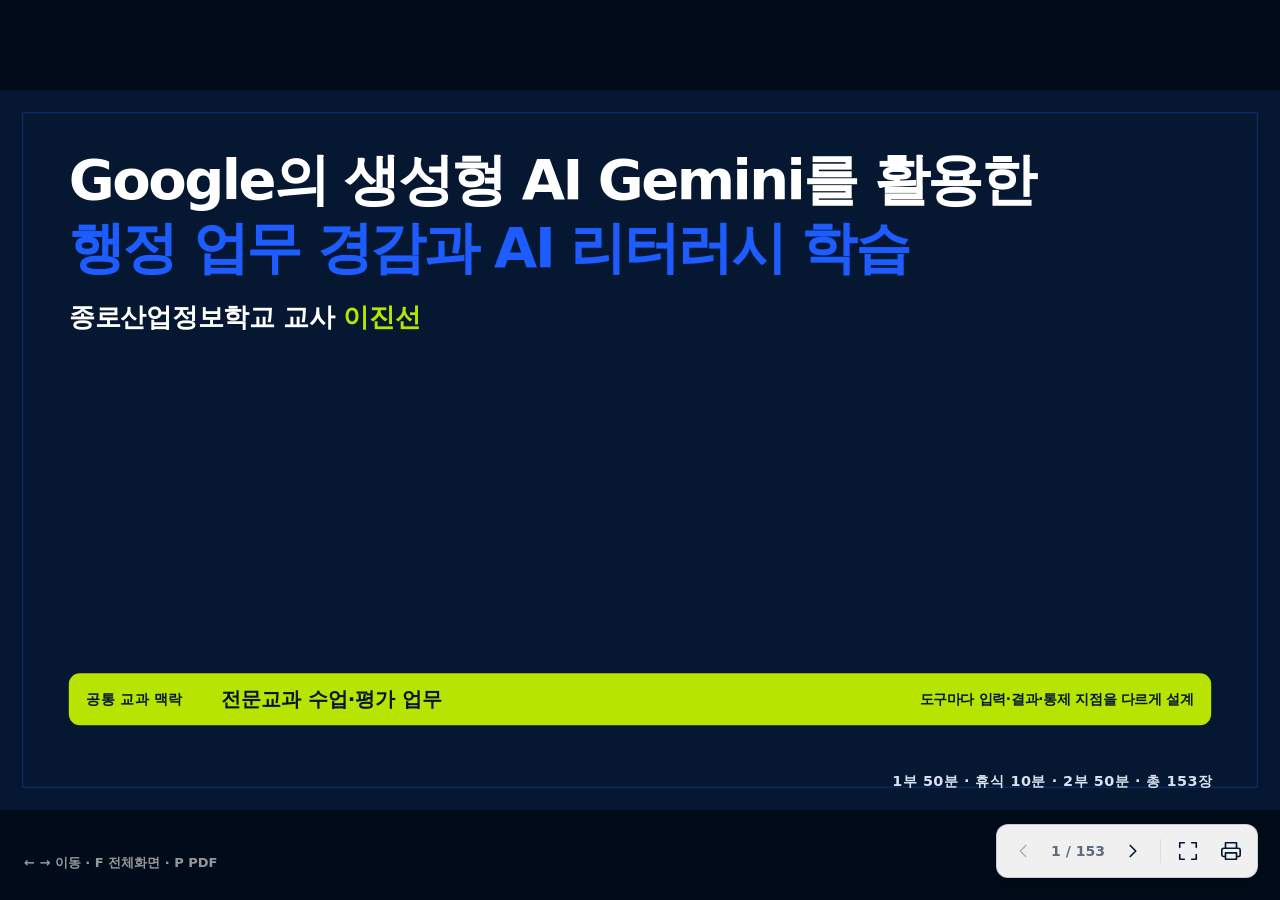
<file: index.html>
<!doctype html>
<html lang="ko">
  <head>
    <meta charset="utf-8" />
    <meta name="viewport" content="width=device-width, initial-scale=1" />
    <link rel="icon" href="data:," />
    <title>Google의 생성형 AI Gemini를 활용한 행정 업무 경감과 AI 리터러시 학습</title>
    <meta
      name="description"
      content="Google의 생성형 AI Gemini를 활용한 행정 업무 경감과 AI 리터러시 학습 연수 자료"
    />
    <meta http-equiv="refresh" content="0; url=./web-slides/index.html#/slide/1" />
    <script>
      window.location.replace('./web-slides/index.html#/slide/1');
    </script>
  </head>
  <body>
    <p>
      <a href="./web-slides/index.html#/slide/1">연수 자료 열기</a>
    </p>
  </body>
</html>
</file>
<file: web-slides/styles.css>
:root {
  --ink: #061831;
  --ink-soft: #12345f;
  --blue: #1d5cff;
  --lime: #b7e400;
  --coral: #ff675d;
  --paper: #ffffff;
  --surface: #f4f7fb;
  --line: #d8dee8;
  --muted: #5d6b7e;
  --deck-scale: 1;
  color-scheme: light;
  font-family: "Pretendard Variable", Pretendard, SUIT, "Noto Sans KR", Inter, system-ui, sans-serif;
}

* {
  box-sizing: border-box;
}

.slide code {
  font-family: inherit;
}

html,
body {
  width: 100%;
  height: 100%;
  margin: 0;
  overflow: hidden;
  background: #020b19;
}

button,
output {
  font: inherit;
}

.app {
  position: relative;
  width: 100vw;
  height: 100vh;
  overflow: hidden;
  background: #020b19;
}

.deck {
  position: absolute;
  inset: 0;
}

.slide-sheet {
  position: absolute;
  top: 50%;
  left: 50%;
  display: none;
  width: 1600px;
  height: 900px;
  transform: translate(-50%, -50%) scale(var(--deck-scale));
  transform-origin: center;
}

.slide-sheet.is-active {
  display: block;
}

.slide {
  position: relative;
  width: 1600px;
  height: 900px;
  overflow: hidden;
  color: var(--ink);
  background: var(--paper);
}

.slide-body {
  position: absolute;
  inset: 0;
}

.section-rail {
  position: absolute;
  z-index: 10;
  inset: 0 auto 0 0;
  width: 78px;
  color: #fff;
  background: var(--ink);
}

.section-rail strong {
  position: absolute;
  top: 46px;
  left: 0;
  width: 100%;
  font-size: 36px;
  font-weight: 850;
  line-height: 1;
  text-align: center;
  letter-spacing: -0.04em;
}

.section-rail span {
  position: absolute;
  top: 116px;
  left: 28px;
  width: auto;
  font-size: 17px;
  font-weight: 720;
  line-height: 1.15;
  text-align: center;
  white-space: nowrap;
  writing-mode: vertical-rl;
  transform: rotate(180deg);
}

.section-rail i {
  position: absolute;
  bottom: 42px;
  left: 27px;
  width: 24px;
  height: 24px;
  background:
    linear-gradient(#fff 0 0) 0 0 / 9px 9px,
    linear-gradient(#fff 0 0) 15px 0 / 9px 9px,
    linear-gradient(#fff 0 0) 0 15px / 9px 9px,
    linear-gradient(#fff 0 0) 15px 15px / 9px 9px;
  background-repeat: no-repeat;
}

.slide-heading {
  position: absolute;
  z-index: 8;
  top: 44px;
  left: 124px;
  right: 72px;
  padding-bottom: 20px;
  border-bottom: 1px solid var(--line);
}

.slide-heading h1 {
  margin: 0;
  font-size: 58px;
  font-weight: 880;
  line-height: 1.08;
  letter-spacing: -0.045em;
}

.slide-heading p {
  margin: 10px 0 0;
  max-width: 1150px;
  color: #2c3746;
  font-size: 25px;
  font-weight: 540;
  line-height: 1.4;
  letter-spacing: -0.018em;
}

.slide--content .slide-body {
  top: 190px;
  right: 72px;
  bottom: 68px;
  left: 124px;
}

.slide-footer {
  position: absolute;
  z-index: 8;
  right: 72px;
  bottom: 20px;
  left: 124px;
  display: flex;
  align-items: center;
  justify-content: space-between;
  padding-top: 12px;
  color: var(--muted);
  border-top: 1px solid var(--line);
  font-size: 17px;
  font-weight: 650;
}

.slide-footer span {
  display: inline-flex;
  gap: 10px;
  align-items: center;
}

.inline-icon {
  width: 22px;
  height: 22px;
  fill: none;
  stroke: currentColor;
  stroke-width: 1.8;
  stroke-linecap: round;
  stroke-linejoin: round;
}

.deck-controls {
  position: fixed;
  z-index: 100;
  right: 22px;
  bottom: 22px;
  display: flex;
  gap: 5px;
  align-items: center;
  padding: 7px;
  color: var(--ink);
  background: rgb(255 255 255 / 94%);
  border: 1px solid rgb(6 24 49 / 16%);
  border-radius: 12px;
  box-shadow: 0 10px 28px rgb(0 0 0 / 18%);
  backdrop-filter: blur(8px);
}

.control-button {
  display: grid;
  width: 38px;
  height: 38px;
  padding: 8px;
  color: inherit;
  cursor: pointer;
  background: transparent;
  border: 0;
  border-radius: 8px;
}

.control-button:hover,
.control-button:focus-visible {
  color: #fff;
  outline: 0;
  background: var(--blue);
}

.control-button:disabled {
  cursor: default;
  opacity: 0.28;
  background: transparent;
}

.control-button svg {
  width: 100%;
  height: 100%;
  fill: none;
  stroke: currentColor;
  stroke-width: 1.8;
  stroke-linecap: round;
  stroke-linejoin: round;
}

.control-divider {
  width: 1px;
  height: 24px;
  margin: 0 3px;
  background: var(--line);
}

.slide-counter {
  min-width: 62px;
  color: var(--muted);
  font-size: 14px;
  font-weight: 760;
  text-align: center;
}

.shortcut-hint {
  position: fixed;
  z-index: 90;
  bottom: 28px;
  left: 24px;
  color: rgb(255 255 255 / 58%);
  font-size: 13px;
  font-weight: 650;
}

/* Cover */

.slide--cover,
.slide--section,
.slide--break,
.slide--closing {
  color: #fff;
  background: var(--ink);
}

.cover-grid {
  position: absolute;
  inset: 0;
  padding: 76px 86px 54px;
}

.cover-grid::before,
.section-hero::before,
.closing-grid::before {
  position: absolute;
  inset: 28px;
  pointer-events: none;
  content: '';
  border: 1px solid rgb(29 92 255 / 45%);
}

.cover-title {
  width: 990px;
  margin: 0;
  font-size: 104px;
  font-weight: 900;
  line-height: 0.94;
  letter-spacing: -0.06em;
}

.cover-title em {
  display: block;
  margin-top: 20px;
  color: var(--blue);
  font-style: normal;
}

.cover-subtitle {
  margin: 28px 0 0;
  font-size: 33px;
  font-weight: 720;
  letter-spacing: -0.025em;
}

.cover-subtitle strong {
  color: var(--lime);
}

.cover-principles {
  position: absolute;
  top: 78px;
  right: 84px;
  width: 360px;
  padding: 30px;
  border: 1px solid var(--blue);
}

.cover-principles h2 {
  margin: 0 0 22px;
  color: #80a5ff;
  font-size: 19px;
}

.cover-principles ol {
  display: grid;
  gap: 16px;
  padding: 0;
  margin: 0;
  list-style: none;
}

.cover-principles li {
  display: grid;
  grid-template-columns: 34px 1fr;
  gap: 10px;
  font-size: 20px;
  font-weight: 700;
}

.cover-principles b {
  color: var(--lime);
}

.route-strip {
  position: absolute;
  right: 84px;
  bottom: 76px;
  left: 84px;
  display: grid;
  grid-template-columns: repeat(9, 1fr);
  align-items: start;
}

.route-strip::before {
  position: absolute;
  top: 17px;
  right: 0;
  left: 0;
  height: 2px;
  content: '';
  background: var(--blue);
}

.route-node {
  position: relative;
  display: grid;
  justify-items: center;
  gap: 12px;
  color: #d5deef;
  font-size: 14px;
  font-weight: 700;
  text-align: center;
}

.route-node i {
  z-index: 1;
  display: grid;
  width: 36px;
  height: 36px;
  color: var(--ink);
  background: #fff;
  border: 5px solid var(--ink);
  outline: 2px solid var(--blue);
  border-radius: 50%;
  place-items: center;
  font-style: normal;
  font-size: 12px;
  font-weight: 900;
}

.route-node.is-control i {
  color: var(--ink);
  background: var(--lime);
  outline-color: var(--lime);
}

.cover-timing {
  position: absolute;
  right: 84px;
  bottom: 24px;
  color: #d8e1f0;
  font-size: 18px;
  font-weight: 700;
  letter-spacing: 0.03em;
}

/* Reusable content layouts */

.goal-grid {
  display: grid;
  height: 100%;
  grid-template-columns: 0.82fr 1.18fr;
  gap: 56px;
}

.big-statement {
  display: flex;
  flex-direction: column;
  justify-content: center;
}

.big-statement strong {
  display: block;
  max-width: 520px;
  font-size: 66px;
  font-weight: 880;
  line-height: 1.08;
  letter-spacing: -0.05em;
}

.big-statement strong em {
  color: var(--blue);
  font-style: normal;
}

.big-statement p {
  max-width: 510px;
  margin: 26px 0 0;
  color: var(--muted);
  font-size: 25px;
  font-weight: 560;
  line-height: 1.55;
}

.goal-list,
.step-list,
.control-list {
  display: grid;
  align-content: center;
  gap: 12px;
  padding: 0;
  margin: 0;
  list-style: none;
}

.goal-list li,
.step-list li {
  display: grid;
  grid-template-columns: 58px 1fr auto;
  gap: 18px;
  align-items: center;
  min-height: 96px;
  padding: 14px 0;
  border-bottom: 1px solid var(--line);
}

.goal-list b,
.step-list b {
  display: grid;
  width: 52px;
  height: 52px;
  color: var(--blue);
  border: 2px solid var(--blue);
  border-radius: 50%;
  place-items: center;
  font-size: 20px;
}

.goal-list h3,
.step-list h3 {
  margin: 0 0 5px;
  color: var(--ink);
  font-size: 27px;
  font-weight: 820;
  letter-spacing: -0.025em;
}

.goal-list p,
.step-list p {
  margin: 0;
  color: var(--muted);
  font-size: 20px;
  font-weight: 540;
  line-height: 1.42;
}

.status-mark {
  display: inline-flex;
  align-items: center;
  min-height: 34px;
  padding: 5px 10px;
  color: var(--ink);
  border-left: 5px solid var(--lime);
  font-size: 17px;
  font-weight: 760;
}

.status-mark.is-warning {
  border-color: var(--coral);
}

.route-overview {
  display: grid;
  height: 100%;
  grid-template-columns: repeat(3, 1fr);
  gap: 16px 34px;
  align-content: center;
}

.route-overview article {
  position: relative;
  min-height: 132px;
  padding: 20px 18px 20px 76px;
  border-bottom: 1px solid var(--line);
}

.route-overview article::before {
  position: absolute;
  top: 20px;
  left: 0;
  display: grid;
  width: 54px;
  height: 54px;
  content: attr(data-step);
  color: #fff;
  background: var(--blue);
  border-radius: 50%;
  place-items: center;
  font-size: 17px;
  font-weight: 900;
}

.route-overview article.is-framework::before {
  color: var(--ink);
  background: var(--lime);
}

.route-overview h3 {
  margin: 0 0 8px;
  font-size: 26px;
  font-weight: 850;
  letter-spacing: -0.03em;
}

.route-overview p {
  margin: 0;
  color: var(--muted);
  font-size: 18px;
  font-weight: 560;
  line-height: 1.4;
}

.evidence-layout {
  display: grid;
  height: 100%;
  grid-template-columns: minmax(330px, 0.72fr) minmax(0, 1.55fr);
  gap: 38px;
}

.evidence-layout.is-reversed {
  grid-template-columns: minmax(0, 1.55fr) minmax(330px, 0.72fr);
}

.focus-layout {
  display: grid;
  height: 100%;
  grid-template-columns: 420px minmax(0, 1fr);
  gap: 38px;
}

.process-panel {
  display: flex;
  min-width: 0;
  flex-direction: column;
  justify-content: center;
}

.process-kicker {
  display: inline-flex;
  width: fit-content;
  margin-bottom: 18px;
  padding: 8px 12px;
  color: var(--ink);
  background: var(--lime);
  font-size: 18px;
  font-weight: 850;
  letter-spacing: 0.02em;
}

.process-panel h2 {
  margin: 0;
  font-size: 40px;
  font-weight: 880;
  line-height: 1.12;
  letter-spacing: -0.04em;
}

.process-panel > p {
  margin: 18px 0 22px;
  color: var(--muted);
  font-size: 23px;
  font-weight: 570;
  line-height: 1.48;
  letter-spacing: -0.015em;
}

.process-panel.has-prompt > p {
  margin-bottom: 14px;
}

.prompt-preview {
  padding: 13px 15px;
  margin: 0 0 12px;
  color: #14233a;
  background: #eef3ff;
  border-left: 5px solid var(--blue);
}

.prompt-preview strong {
  display: block;
  margin-bottom: 5px;
  color: var(--blue);
  font-size: 15px;
  font-weight: 850;
  letter-spacing: 0.03em;
}

.prompt-preview p {
  display: -webkit-box;
  margin: 0;
  overflow: hidden;
  font-size: 18px;
  font-weight: 690;
  line-height: 1.4;
  -webkit-box-orient: vertical;
  -webkit-line-clamp: 4;
}

.process-panel.has-prompt .process-facts div {
  padding: 10px 0;
}

.process-panel.has-prompt .process-facts dd {
  font-size: 19px;
}

.process-facts {
  display: grid;
  gap: 0;
  margin: 0;
}

.process-facts div {
  display: grid;
  grid-template-columns: 62px 1fr;
  gap: 14px;
  padding: 14px 0;
  border-top: 1px solid var(--line);
}

.process-facts dt {
  color: var(--blue);
  font-size: 18px;
  font-weight: 850;
}

.process-facts dd {
  margin: 0;
  color: #253143;
  font-size: 21px;
  font-weight: 690;
  line-height: 1.38;
}

.process-facts .is-warning dt,
.process-facts .is-warning dd {
  color: #a33a32;
}

.instruction-map {
  display: grid;
  height: 100%;
  grid-template-columns: minmax(0, 1.05fr) minmax(0, 1fr);
  gap: 42px;
  align-items: center;
}

.instruction-primary {
  padding: 42px;
  color: #fff;
  background: var(--ink);
  border-top: 8px solid var(--lime);
}

.instruction-primary > span {
  color: var(--lime);
  font-size: 18px;
  font-weight: 850;
}

.instruction-primary h2 {
  margin: 14px 0 20px;
  font-size: 54px;
  line-height: 1;
  letter-spacing: -0.045em;
}

.instruction-primary p {
  margin: 0;
  color: #eef3ff;
  font-size: 26px;
  font-weight: 670;
  line-height: 1.5;
}

.instruction-primary ul {
  display: grid;
  gap: 8px;
  padding: 20px 0 0 22px;
  margin: 22px 0 0;
  border-top: 1px solid rgb(255 255 255 / 22%);
  color: #cbd7ea;
  font-size: 19px;
  font-weight: 650;
  line-height: 1.45;
}

.instruction-choices {
  display: grid;
  gap: 14px;
}

.instruction-choices article {
  display: grid;
  grid-template-columns: 112px 1fr;
  gap: 3px 18px;
  align-items: start;
  padding: 22px 0;
  border-bottom: 1px solid var(--line);
}

.instruction-choices b {
  grid-row: 1 / 3;
  color: var(--blue);
  font-size: 22px;
  font-weight: 900;
}

.instruction-choices strong {
  font-size: 25px;
  font-weight: 850;
}

.instruction-choices p {
  margin: 5px 0 0;
  color: var(--muted);
  font-size: 19px;
  font-weight: 590;
  line-height: 1.42;
}

.explain-panel {
  display: flex;
  flex-direction: column;
  justify-content: center;
  min-width: 0;
}

.explain-panel h2 {
  margin: 0 0 22px;
  font-size: 38px;
  font-weight: 860;
  line-height: 1.15;
  letter-spacing: -0.035em;
}

.explain-panel > p {
  margin: 0 0 22px;
  color: var(--muted);
  font-size: 22px;
  font-weight: 550;
  line-height: 1.55;
}

.point-list {
  display: grid;
  gap: 12px;
  padding: 0;
  margin: 0;
  list-style: none;
}

.point-list li {
  position: relative;
  padding: 0 0 0 28px;
  color: #253143;
  font-size: 21px;
  font-weight: 650;
  line-height: 1.45;
}

.point-list li::before {
  position: absolute;
  top: 0.62em;
  left: 0;
  width: 10px;
  height: 10px;
  content: '';
  background: var(--lime);
  border-radius: 50%;
}

.point-list li.is-warning::before {
  background: var(--coral);
}

.source-link {
  display: inline-flex;
  width: fit-content;
  margin-top: 22px;
  color: var(--blue);
  border-bottom: 1px solid currentColor;
  font-size: 17px;
  font-weight: 760;
  text-decoration: none;
}

.evidence-frame {
  position: relative;
  min-width: 0;
  height: 100%;
  overflow: hidden;
  background: var(--surface);
  border: 1px solid var(--ink-soft);
  border-radius: 8px;
}

.evidence-frame img {
  width: 100%;
  height: 100%;
  object-fit: contain;
  object-position: center;
  background: #fff;
}

.focus-frame.is-focused img {
  transform: scale(var(--zoom, 1));
  transform-origin: var(--focus-x, 58%) var(--focus-y, 52%);
}

.evidence-frame.is-cover img {
  object-fit: cover;
}

.evidence-frame.is-top img {
  object-position: top center;
}

.evidence-frame.is-left img {
  object-position: left center;
}

.privacy-mask {
  position: absolute;
  z-index: 3;
  background: #fff;
  border: 1px solid var(--line);
}

.privacy-mask.top-right {
  top: 8px;
  right: 8px;
  width: 38px;
  height: 38px;
  border: 0;
  border-radius: 7px;
}

.privacy-mask.bottom-left {
  bottom: 8px;
  left: 8px;
  width: 38px;
  height: 38px;
  border: 0;
  border-radius: 7px;
}

.privacy-mask.center-name {
  top: 38%;
  left: 38%;
  width: 38%;
  height: 13%;
  background: var(--surface);
}

.privacy-mask.personal-list {
  top: 38%;
  right: 0;
  bottom: 0;
  left: 0;
  width: auto;
  height: auto;
  background: #fff;
  border: 0;
}

.callout {
  position: absolute;
  z-index: 4;
  display: grid;
  width: 42px;
  height: 42px;
  color: #fff;
  background: var(--blue);
  border: 5px solid #fff;
  border-radius: 50%;
  box-shadow: 0 0 0 2px var(--blue);
  place-items: center;
  font-size: 18px;
  font-weight: 900;
}

.callout::before {
  position: absolute;
  top: 50%;
  right: 34px;
  width: var(--line-length, 110px);
  height: 2px;
  content: '';
  background: var(--blue);
}

.callout.c1 {
  top: 22%;
  right: 18px;
}

.callout.c2 {
  top: 49%;
  right: 18px;
}

.callout.c3 {
  right: 18px;
  bottom: 16%;
}

.compare-grid,
.gallery-2,
.gallery-3 {
  display: grid;
  height: 100%;
  gap: 24px;
}

.compare-grid,
.gallery-2 {
  grid-template-columns: repeat(2, minmax(0, 1fr));
}

.gallery-3 {
  grid-template-columns: repeat(3, minmax(0, 1fr));
}

.compare-pane {
  position: relative;
  display: grid;
  min-width: 0;
  grid-template-rows: auto minmax(0, 1fr) auto;
  overflow: hidden;
  background: var(--surface);
  border-top: 5px solid var(--coral);
}

.compare-pane.is-after {
  border-color: var(--blue);
}

.compare-pane > header {
  display: flex;
  align-items: end;
  justify-content: space-between;
  padding: 18px 22px 12px;
}

.compare-pane h2 {
  margin: 0;
  font-size: 30px;
  font-weight: 860;
}

.compare-pane header span {
  color: var(--muted);
  font-size: 16px;
  font-weight: 700;
}

.compare-pane .evidence-frame {
  border: 0;
  border-radius: 0;
}

.compare-pane > p {
  min-height: 58px;
  padding: 12px 22px 16px;
  margin: 0;
  color: #253143;
  background: #fff;
  font-size: 18px;
  font-weight: 650;
  line-height: 1.42;
}

.framework-stack {
  display: grid;
  height: 100%;
  grid-template-columns: 0.82fr 1.18fr;
  gap: 50px;
}

.framework-steps {
  display: grid;
  align-content: center;
  gap: 0;
}

.framework-step {
  position: relative;
  display: grid;
  grid-template-columns: 72px 1fr;
  gap: 20px;
  min-height: 96px;
  padding: 18px 0;
  border-bottom: 1px solid var(--line);
}

.framework-step b {
  display: grid;
  width: 58px;
  height: 58px;
  color: var(--ink);
  background: var(--lime);
  place-items: center;
  font-size: 18px;
  font-weight: 900;
}

.framework-step h3 {
  margin: 0 0 5px;
  font-size: 28px;
  font-weight: 850;
}

.framework-step p {
  margin: 0;
  color: var(--muted);
  font-size: 20px;
  line-height: 1.42;
}

.prompt-sheet {
  align-self: center;
  padding: 30px 34px;
  background: var(--ink);
  color: #fff;
  border-left: 8px solid var(--blue);
}

.prompt-sheet h3 {
  margin: 0 0 18px;
  color: var(--lime);
  font-size: 22px;
  text-transform: uppercase;
  letter-spacing: 0.08em;
}

.prompt-sheet pre {
  overflow: hidden;
  margin: 0;
  white-space: pre-wrap;
  font-family: inherit;
  font-size: 21px;
  font-weight: 580;
  line-height: 1.52;
}

.truth-table {
  width: 100%;
  height: 100%;
  border-collapse: collapse;
  table-layout: fixed;
}

.truth-table th,
.truth-table td {
  padding: 16px 18px;
  text-align: left;
  vertical-align: middle;
  border-bottom: 1px solid var(--line);
}

.truth-table th {
  color: #fff;
  background: var(--ink);
  font-size: 19px;
}

.truth-table td {
  font-size: 20px;
  font-weight: 620;
  line-height: 1.4;
}

.truth-table td:first-child {
  width: 24%;
  color: var(--blue);
  font-weight: 850;
}

.truth-table .good {
  color: #416000;
  background: #f5fadf;
}

.truth-table .warn {
  color: #8a3029;
  background: #fff1ef;
}

.gallery-card {
  display: grid;
  min-width: 0;
  height: 100%;
  grid-template-rows: minmax(0, 1fr) auto;
  overflow: hidden;
  background: var(--surface);
  border-top: 4px solid var(--blue);
}

.gallery-card .evidence-frame {
  border: 0;
  border-radius: 0;
}

.gallery-card > div:last-child {
  min-height: 92px;
  padding: 16px 20px;
  background: #fff;
}

.gallery-card h3 {
  margin: 0 0 6px;
  font-size: 23px;
  font-weight: 850;
}

.gallery-card p {
  margin: 0;
  color: var(--muted);
  font-size: 17px;
  font-weight: 560;
  line-height: 1.4;
}

.loop-diagram {
  display: grid;
  height: 100%;
  grid-template-columns: repeat(4, 1fr);
  gap: 48px;
  align-items: center;
}

.loop-diagram article {
  position: relative;
  padding: 28px 22px;
  min-height: 240px;
  border-top: 6px solid var(--blue);
  background: var(--surface);
}

.loop-diagram article:not(:last-child)::after {
  position: absolute;
  top: 50%;
  right: -40px;
  width: 32px;
  height: 18px;
  content: '';
  background: linear-gradient(145deg, transparent 44%, var(--blue) 45% 55%, transparent 56%) right / 16px 18px no-repeat,
    linear-gradient(var(--blue) 0 0) left center / 24px 2px no-repeat;
}

.loop-diagram b {
  display: block;
  margin-bottom: 50px;
  color: var(--blue);
  font-size: 21px;
}

.loop-diagram h2 {
  margin: 0 0 12px;
  font-size: 33px;
  font-weight: 870;
}

.loop-diagram p {
  margin: 0;
  color: var(--muted);
  font-size: 19px;
  font-weight: 570;
  line-height: 1.45;
}

/* Section and break slides */

.section-hero,
.break-grid,
.closing-grid {
  position: absolute;
  inset: 0;
  padding: 74px 86px;
}

.section-index {
  color: var(--blue);
  font-size: 22px;
  font-weight: 860;
  letter-spacing: 0.16em;
}

.section-hero h1 {
  max-width: 1080px;
  margin: 110px 0 0;
  font-size: 104px;
  font-weight: 900;
  line-height: 1.08;
  letter-spacing: -0.06em;
}

.section-hero p {
  max-width: 780px;
  margin: 34px 0 0;
  color: #c9d6e8;
  font-size: 28px;
  font-weight: 560;
  line-height: 1.5;
}

.section-hero .section-proof {
  position: absolute;
  right: 86px;
  bottom: 78px;
  width: 380px;
  padding: 24px 0 0;
  border-top: 5px solid var(--lime);
  color: #fff;
  font-size: 23px;
  font-weight: 750;
  line-height: 1.45;
}

.section-hero .section-proof b {
  color: var(--lime);
}

.break-grid {
  display: grid;
  place-content: center;
  text-align: center;
}

.break-grid strong {
  color: var(--lime);
  font-size: 190px;
  font-weight: 900;
  line-height: 0.9;
}

.break-grid h1 {
  margin: 34px 0 12px;
  font-size: 58px;
  font-weight: 850;
}

.break-grid p {
  margin: 0;
  color: #c9d6e8;
  font-size: 24px;
}

.control-recipe {
  display: grid;
  height: 100%;
  grid-template-columns: 0.65fr 1.35fr;
  gap: 60px;
}

.recipe-number {
  display: grid;
  align-content: center;
}

.recipe-number strong {
  color: var(--blue);
  font-size: 220px;
  font-weight: 900;
  line-height: 0.8;
  letter-spacing: -0.08em;
}

.recipe-number span {
  margin-top: 28px;
  font-size: 34px;
  font-weight: 850;
}

.control-list {
  gap: 0;
}

.control-list li {
  display: grid;
  grid-template-columns: 48px 1fr;
  gap: 18px;
  align-items: center;
  min-height: 80px;
  border-bottom: 1px solid var(--line);
  font-size: 25px;
  font-weight: 700;
}

.control-list b {
  color: var(--blue);
  font-size: 20px;
}

.closing-grid {
  display: grid;
  align-content: center;
}

.closing-grid h1 {
  max-width: 1420px;
  margin: 0;
  font-size: 88px;
  font-weight: 900;
  line-height: 1.02;
  letter-spacing: -0.06em;
}

.closing-grid h1 em {
  color: var(--lime);
  font-style: normal;
}

.closing-grid p {
  max-width: 900px;
  margin: 34px 0 0;
  color: #c9d6e8;
  font-size: 29px;
  line-height: 1.5;
}

.closing-grid .final-route {
  position: absolute;
  right: 86px;
  bottom: 76px;
  left: 86px;
  height: 8px;
  background: linear-gradient(90deg, var(--blue) 0 72%, var(--lime) 72% 100%);
}

/* Course-aligned 172-slide edition */

.slide--content .slide-heading {
  top: 34px;
  padding-bottom: 16px;
}

.slide--content .slide-heading h1 {
  max-width: 1320px;
  font-size: clamp(42px, 3vw, 50px);
  line-height: 1.1;
}

.slide--content.slide--long-title .slide-heading h1 {
  font-size: 40px;
}

.slide--content.slide--very-long-title .slide-heading h1 {
  font-size: 35px;
}

.slide--content .slide-heading p {
  margin-top: 7px;
  font-size: 21px;
}

.slide--content .slide-body {
  top: 166px;
  bottom: 66px;
}

.course-layout {
  display: grid;
  width: 100%;
  height: 100%;
  min-width: 0;
  gap: 30px;
  grid-template-columns: minmax(0, 1fr);
}

.course-layout.has-evidence {
  grid-template-columns: minmax(330px, 0.72fr) minmax(0, 1.55fr);
}

.course-copy {
  display: flex;
  min-width: 0;
  flex-direction: column;
  justify-content: center;
}

.course-kicker {
  align-self: flex-start;
  padding: 8px 13px;
  color: var(--ink);
  background: var(--lime);
  border-radius: 999px;
  font-size: 17px;
  font-weight: 850;
  line-height: 1;
}

.course-lead {
  max-width: 1120px;
  margin: 17px 0 0;
  color: var(--ink);
  font-size: 30px;
  font-weight: 780;
  line-height: 1.35;
  letter-spacing: -0.025em;
}

.course-layout:not(.has-evidence) .course-copy {
  max-width: 1190px;
  margin: 0 auto;
}

.course-layout:not(.has-evidence) .course-lead {
  font-size: 36px;
}

.course-prompt {
  max-height: 245px;
  margin: 18px 0 0;
  padding: 15px 18px;
  overflow: auto;
  color: var(--ink);
  background: #eef3ff;
  border: 0;
  border-left: 7px solid var(--blue);
  border-radius: 0 12px 12px 0;
}

.course-prompt strong {
  display: block;
  margin-bottom: 7px;
  color: var(--blue);
  font-size: 17px;
  font-weight: 850;
}

.course-prompt p {
  margin: 0;
  font-size: 21px;
  font-weight: 620;
  line-height: 1.42;
  letter-spacing: -0.015em;
}

.course-input-context {
  margin-top: 15px;
  padding: 12px 15px;
  color: var(--ink);
  background: #f3f9d8;
  border-left: 7px solid var(--lime);
  border-radius: 0 10px 10px 0;
}

.course-input-context strong {
  display: block;
  margin-bottom: 5px;
  color: #355000;
  font-size: 17px;
  font-weight: 880;
}

.course-input-context p {
  margin: 0;
  font-size: 19px;
  font-weight: 650;
  line-height: 1.38;
}

.course-checks {
  display: grid;
  gap: 7px;
  margin: 18px 0 0;
}

.course-checks > div {
  display: grid;
  align-items: start;
  gap: 11px;
  grid-template-columns: 68px 1fr;
}

.course-checks dt,
.course-checks dd {
  margin: 0;
  font-size: 19px;
  line-height: 1.35;
}

.course-checks dt {
  color: var(--blue);
  font-weight: 850;
}

.course-checks dd {
  color: #34445a;
  font-weight: 580;
}

.course-evidence-grid {
  display: grid;
  width: 100%;
  height: 100%;
  min-width: 0;
  min-height: 0;
}

.course-evidence-grid.is-pair {
  gap: 12px;
  grid-template-rows: repeat(2, minmax(0, 1fr));
}

.course-evidence-grid.is-pair .course-evidence img {
  transform: translate(-50%, -50%) scale(calc(var(--zoom) * 1.5));
}

.course-evidence-grid.is-pair.is-columns {
  grid-template-rows: minmax(0, 1fr);
  grid-template-columns: repeat(2, minmax(0, 1fr));
}

.course-evidence-grid.is-pair.is-columns .course-evidence img {
  transform: translate(-50%, -50%) scale(var(--zoom));
}

.course-result-layout {
  display: grid;
  width: 100%;
  height: 100%;
  min-height: 0;
  gap: 13px;
  grid-template-rows: auto minmax(0, 1fr);
}

.course-result-meta {
  display: grid;
  gap: 12px;
  grid-template-columns: minmax(0, 0.92fr) minmax(0, 1.08fr);
}

.course-result-meta .course-input-context {
  min-height: 58px;
  margin: 0;
}

.course-result-meta .course-input-context strong {
  margin-bottom: 4px;
  font-size: 17px;
}

.course-result-meta .course-input-context p {
  font-size: 18px;
  line-height: 1.34;
}

.course-result-note {
  display: flex;
  gap: 16px;
  align-items: center;
  min-height: 48px;
  padding: 9px 16px;
  color: var(--ink);
  background: #eef3ff;
  border-left: 7px solid var(--blue);
  border-radius: 0 10px 10px 0;
  font-size: 21px;
  line-height: 1.35;
}

.course-result-note strong {
  flex: 0 0 auto;
  color: var(--blue);
}

.course-evidence {
  position: relative;
  min-width: 0;
  min-height: 0;
  margin: 0;
  overflow: hidden;
  background: #e8edf5;
  border: 1px solid #cbd5e3;
  border-radius: 16px;
  box-shadow: 0 12px 30px rgb(6 24 49 / 11%);
}

.course-evidence img {
  position: absolute;
  top: 50%;
  left: 50%;
  width: 100%;
  height: 100%;
  object-fit: cover;
  object-position: var(--x) var(--y);
  transform: translate(-50%, -50%) scale(var(--zoom));
  transform-origin: var(--x) var(--y);
}

.course-evidence.is-contain img {
  object-fit: contain;
}

.course-evidence-grid.is-pair .course-evidence.is-contain img {
  transform: translate(-50%, -50%) scale(var(--zoom));
}

.course-source-plan {
  grid-template-columns: minmax(420px, 0.9fr) minmax(0, 1.1fr) !important;
}

.course-prompt.is-harness {
  max-height: 350px;
}

.course-prompt.is-harness p {
  font-size: 19px;
  line-height: 1.34;
}

.rubric-input-layout {
  gap: 28px !important;
  grid-template-columns: minmax(520px, 0.94fr) minmax(0, 1.3fr) !important;
}

.rubric-input-layout .course-lead {
  margin-top: 13px;
  font-size: 30px;
  line-height: 1.3;
}

.rubric-input-meta {
  display: grid;
  margin-top: 14px;
  padding: 10px 14px;
  background: #f3f9d8;
  grid-template-columns: auto 1fr auto 1fr;
  gap: 10px;
  align-items: center;
  font-size: 17px;
}

.rubric-input-meta b {
  color: #355000;
}

.rubric-input-meta span {
  font-size: 20px;
  font-weight: 900;
}

.rubric-input-values {
  display: grid;
  min-height: 0;
  margin-top: 12px;
  gap: 11px;
}

.rubric-input-values article {
  padding: 13px 15px;
  background: #eef3ff;
  border-left: 6px solid var(--blue);
}

.rubric-input-values strong {
  display: block;
  margin-bottom: 6px;
  color: var(--blue);
  font-size: 17px;
  font-weight: 900;
}

.rubric-input-values p {
  margin: 0;
  color: var(--ink);
  font-size: 16.5px;
  font-weight: 600;
  line-height: 1.35;
  letter-spacing: -0.018em;
}

.sheet-download-layout {
  grid-template-columns: minmax(420px, 0.74fr) minmax(0, 1.55fr) !important;
}

.material-download-card,
.compare-source-card,
.structured-material-choice {
  margin-top: 18px;
  padding: 19px 21px;
  background: #eef3ff;
  border-left: 7px solid var(--blue);
}

.material-download-card > strong,
.compare-source-card > strong,
.structured-material-choice > strong {
  display: block;
  color: var(--blue);
  font-size: 20px;
  font-weight: 900;
}

.material-download-card p,
.compare-source-card p,
.structured-material-choice p {
  margin: 8px 0 0;
  color: #34445a;
  font-size: 18px;
  font-weight: 610;
  line-height: 1.38;
}

.material-download-card a,
.compare-source-card a,
.structured-material-choice a {
  display: inline-block;
  margin-top: 13px;
  padding: 11px 15px;
  color: #fff;
  background: var(--blue);
  border-radius: 8px;
  font-size: 18px;
  font-weight: 850;
  text-decoration: none;
}

.structured-run-layout {
  display: grid;
  width: 100%;
  height: 100%;
  min-height: 0;
  gap: 28px;
  grid-template-columns: minmax(590px, 0.98fr) minmax(0, 1.02fr);
}

.structured-run-copy,
.structured-run-proof {
  display: grid;
  min-width: 0;
  min-height: 0;
  gap: 14px;
}

.structured-run-copy {
  grid-template-rows: auto minmax(0, 1fr);
}

.structured-run-proof {
  grid-template-rows: minmax(0, 1fr) auto;
}

.structured-material-choice {
  margin: 0;
  padding: 14px 17px;
}

.structured-material-choice p {
  margin-top: 5px;
  font-size: 16.5px;
  line-height: 1.3;
}

.structured-material-choice a {
  margin-top: 9px;
  padding: 9px 13px;
  font-size: 16.5px;
}

.structured-prompt-card {
  min-height: 0;
  padding: 15px 17px;
  background: var(--surface);
  border-top: 7px solid var(--lime);
}

.structured-prompt-card > strong {
  color: var(--ink);
  font-size: 19px;
  font-weight: 900;
}

.structured-prompt-card ol {
  display: grid;
  padding: 0;
  margin: 10px 0 0;
  gap: 6px;
  list-style: none;
}

.structured-prompt-card li {
  display: grid;
  padding-top: 6px;
  border-top: 1px solid var(--line);
  grid-template-columns: 74px minmax(0, 1fr);
  gap: 8px;
  align-items: start;
}

.structured-prompt-card li b {
  color: var(--blue);
  font-size: 16.5px;
  font-weight: 900;
}

.structured-prompt-card li span {
  color: #34445a;
  font-size: 16px;
  font-weight: 600;
  line-height: 1.31;
}

.structured-run-proof .course-evidence-grid {
  min-height: 0;
}

.prompt-preflight-tip {
  margin: 0;
  padding: 14px 17px;
  color: var(--ink);
  background: #f3f9d8;
  border: 0;
  border-left: 7px solid var(--lime);
}

.prompt-preflight-tip strong {
  display: block;
  color: #355000;
  font-size: 18px;
  font-weight: 900;
}

.prompt-preflight-tip p {
  margin: 6px 0 0;
  font-size: 16.5px;
  font-weight: 650;
  line-height: 1.34;
}

.prompt-preflight-tip small {
  display: block;
  margin-top: 7px;
  color: #526177;
  font-size: 16px;
  font-weight: 650;
}

.structured-compare-layout {
  display: grid;
  width: 100%;
  height: 100%;
  min-height: 0;
  gap: 30px;
  grid-template-columns: minmax(430px, 0.72fr) minmax(0, 1.55fr);
}

.structured-compare-copy {
  display: flex;
  min-width: 0;
  min-height: 0;
  flex-direction: column;
  justify-content: center;
}

.structured-compare-copy .course-lead {
  margin-top: 14px;
  font-size: 30px;
}

.compare-source-card {
  margin-top: 15px;
  padding: 15px 17px;
}

.compare-source-card p {
  font-size: 17px;
}

.compare-source-card a {
  margin-top: 9px;
  padding: 9px 13px;
  font-size: 16.5px;
}

.structured-compare-layout > .course-evidence-grid {
  min-height: 0;
}

.compare-followup {
  margin: 14px 0 0;
  padding: 12px 15px;
  color: #355000;
  background: #f3f9d8;
  border-left: 6px solid var(--lime);
  font-size: 16.5px;
  font-weight: 650;
  line-height: 1.36;
}

.opening-claim-layout {
  display: grid;
  width: 100%;
  height: 100%;
  gap: 42px;
  grid-template-columns: minmax(0, 1.05fr) minmax(420px, 0.95fr);
}

.opening-claim-main {
  display: flex;
  padding: 48px 50px;
  flex-direction: column;
  justify-content: center;
  color: #fff;
  background: var(--ink);
  border-top: 10px solid var(--lime);
  border-radius: 24px;
}

.opening-claim-main > span {
  color: var(--lime);
  font-size: 20px;
  font-weight: 880;
}

.opening-claim-main h2 {
  margin: 18px 0 26px;
  font-size: 48px;
  font-weight: 910;
  line-height: 1.18;
  letter-spacing: -0.045em;
}

.opening-claim-main p {
  margin: 0;
  color: #dce7f7;
  font-size: 25px;
  font-weight: 620;
  line-height: 1.52;
}

.opening-decision-list {
  display: flex;
  min-width: 0;
  flex-direction: column;
  justify-content: center;
}

.opening-decision-list ol {
  padding: 0;
  margin: 0;
  list-style: none;
}

.opening-decision-list li {
  display: grid;
  padding: 21px 0;
  border-bottom: 1px solid var(--line);
  grid-template-columns: 58px 94px minmax(0, 1fr);
  gap: 15px;
  align-items: center;
}

.opening-decision-list li b {
  display: grid;
  width: 48px;
  height: 48px;
  color: #fff;
  background: var(--blue);
  border-radius: 50%;
  place-items: center;
  font-size: 21px;
}

.opening-decision-list li strong {
  color: var(--blue);
  font-size: 25px;
  font-weight: 900;
}

.opening-decision-list li span {
  color: #34445a;
  font-size: 22px;
  font-weight: 650;
  line-height: 1.42;
}

.opening-decision-list > p {
  margin: 24px 0 0;
  padding: 20px 22px;
  color: var(--ink);
  background: #f3f9d8;
  border-left: 7px solid var(--lime);
  font-size: 23px;
  font-weight: 700;
  line-height: 1.45;
}

.opening-decision-list > p strong {
  display: block;
  color: #355000;
  font-size: 18px;
}

.opening-outcomes-layout {
  display: grid;
  width: 100%;
  height: 100%;
  grid-template-rows: auto minmax(0, 1fr) auto;
  gap: 26px;
}

.opening-outcomes-layout > h2 {
  margin: 0;
  font-size: 43px;
  font-weight: 880;
  line-height: 1.2;
  letter-spacing: -0.04em;
}

.opening-outcomes-layout > h2 em {
  color: var(--blue);
  font-style: normal;
}

.opening-outcome-columns {
  display: grid;
  min-height: 0;
  grid-template-columns: repeat(3, minmax(0, 1fr));
}

.opening-outcome-columns article {
  display: flex;
  padding: 18px 38px;
  flex-direction: column;
  justify-content: center;
  border-left: 1px solid var(--line);
}

.opening-outcome-columns article:first-child {
  padding-left: 0;
  border-left: 0;
}

.opening-outcome-columns article:last-child {
  padding-right: 0;
}

.opening-outcome-columns b {
  color: var(--lime);
  font-size: 70px;
  font-weight: 930;
  line-height: 1;
  -webkit-text-stroke: 1px var(--ink);
}

.opening-outcome-columns h3 {
  margin: 20px 0 14px;
  font-size: 32px;
  font-weight: 900;
  letter-spacing: -0.035em;
}

.opening-outcome-columns p {
  margin: 0;
  color: #3a4960;
  font-size: 22px;
  font-weight: 620;
  line-height: 1.5;
}

.opening-outcome-rule {
  margin: 0;
  padding: 18px 24px;
  color: #fff;
  background: var(--ink);
  border-left: 8px solid var(--lime);
  font-size: 22px;
  font-weight: 680;
  line-height: 1.4;
}

.opening-boundary-layout,
.opening-account-layout {
  display: grid;
  width: 100%;
  height: 100%;
  gap: 22px 40px;
  grid-template-columns: repeat(2, minmax(0, 1fr));
  grid-template-rows: minmax(0, 1fr) auto;
}

.opening-boundary-layout section,
.opening-account-layout section {
  display: flex;
  min-width: 0;
  padding: 34px 38px;
  flex-direction: column;
  justify-content: center;
  border-top: 9px solid var(--blue);
}

.opening-boundary-use,
.opening-account-education {
  color: #fff;
  background: var(--ink);
  border-radius: 22px;
}

.opening-boundary-use,
.opening-account-education {
  border-top-color: var(--lime) !important;
}

.opening-boundary-avoid,
.opening-account-personal {
  background: var(--surface);
  border-radius: 22px;
}

.opening-boundary-layout section > span,
.opening-account-layout section > span {
  color: var(--blue);
  font-size: 19px;
  font-weight: 880;
}

.opening-boundary-use > span,
.opening-account-education > span {
  color: var(--lime) !important;
}

.opening-boundary-layout h2,
.opening-account-layout h2 {
  margin: 12px 0 22px;
  font-size: 36px;
  font-weight: 900;
  line-height: 1.22;
  letter-spacing: -0.04em;
}

.opening-boundary-layout ul,
.opening-account-layout ul {
  display: grid;
  gap: 12px;
  padding: 0;
  margin: 0;
  list-style: none;
}

.opening-boundary-layout li {
  position: relative;
  padding-left: 24px;
  font-size: 22px;
  font-weight: 650;
  line-height: 1.45;
}

.opening-boundary-layout li::before {
  position: absolute;
  top: 0.58em;
  left: 0;
  width: 10px;
  height: 10px;
  content: '';
  background: var(--lime);
  border-radius: 50%;
}

.opening-boundary-avoid li::before {
  background: var(--coral);
}

.opening-boundary-layout > p,
.opening-account-layout > p {
  grid-column: 1 / -1;
  margin: 0;
  padding: 17px 23px;
  color: var(--ink);
  background: #eef3ff;
  border-left: 8px solid var(--blue);
  font-size: 22px;
  font-weight: 650;
  line-height: 1.42;
}

.opening-boundary-layout > p strong,
.opening-account-layout > p strong {
  color: var(--blue);
}

.opening-account-layout li {
  display: grid;
  grid-template-columns: 205px minmax(0, 1fr);
  gap: 14px;
  padding-top: 10px;
  border-top: 1px solid rgb(216 222 232 / 45%);
}

.opening-account-layout li b {
  color: var(--blue);
  font-size: 20px;
  font-weight: 880;
}

.opening-account-education li b {
  color: var(--lime);
}

.opening-account-layout li span {
  font-size: 19px;
  font-weight: 610;
  line-height: 1.4;
}

.opening-route-layout {
  display: grid;
  width: 100%;
  height: 100%;
  gap: 22px;
  grid-template-rows: minmax(0, 1fr) auto;
}

.opening-route-bands {
  display: grid;
  gap: 0;
}

.opening-route-bands section {
  display: grid;
  align-items: center;
  padding: 12px 0;
  border-bottom: 1px solid var(--line);
  grid-template-columns: 225px minmax(0, 1fr);
  gap: 22px;
}

.opening-route-bands section > strong {
  color: var(--blue);
  font-size: 22px;
  font-weight: 900;
}

.opening-route-bands ol {
  display: grid;
  padding: 0;
  margin: 0;
  grid-template-columns: repeat(4, minmax(0, 1fr));
  list-style: none;
}

.opening-route-bands li {
  display: flex;
  min-height: 104px;
  padding: 15px 18px;
  flex-direction: column;
  justify-content: center;
  border-left: 1px solid var(--line);
}

.opening-route-bands li b {
  color: var(--lime);
  font-size: 19px;
  font-weight: 930;
  -webkit-text-stroke: 0.5px var(--ink);
}

.opening-route-bands li span {
  margin-top: 7px;
  color: var(--ink);
  font-size: 23px;
  font-weight: 850;
  line-height: 1.25;
}

.opening-route-cycle {
  padding: 22px 26px;
  color: #fff;
  background: var(--ink);
  border-left: 9px solid var(--lime);
  border-radius: 12px;
}

.opening-route-cycle strong {
  color: var(--lime);
  font-size: 19px;
  font-weight: 880;
}

.opening-route-cycle p {
  margin: 8px 0 0;
  font-size: 28px;
  font-weight: 780;
  line-height: 1.35;
  letter-spacing: -0.025em;
}

.opening-route-cycle b {
  padding: 0 8px;
  color: var(--lime);
}

.harness-execution-layout {
  display: grid;
  width: 100%;
  height: 100%;
  min-width: 0;
  gap: 28px;
  grid-template-columns: minmax(520px, 0.92fr) minmax(0, 1.08fr);
}

.harness-execution-copy {
  display: flex;
  min-width: 0;
  padding: 25px 28px;
  flex-direction: column;
  justify-content: center;
  color: #fff;
  background: var(--ink);
  border-top: 8px solid var(--lime);
  border-radius: 20px;
}

.harness-execution-copy > span {
  color: var(--lime);
  font-size: 18px;
  font-weight: 880;
}

.harness-execution-copy h2 {
  margin: 7px 0 12px;
  font-size: 34px;
  font-weight: 900;
  letter-spacing: -0.035em;
}

.harness-execution-copy ol {
  display: grid;
  gap: 5px;
  padding: 0;
  margin: 0;
  list-style: none;
}

.harness-execution-copy li {
  display: grid;
  grid-template-columns: 88px minmax(0, 1fr);
  gap: 10px;
  padding: 6px 0;
  border-top: 1px solid rgb(255 255 255 / 16%);
  font-size: 18px;
  line-height: 1.35;
}

.harness-execution-copy li b {
  color: var(--lime);
}

.harness-execution-copy li span {
  color: #e3ebf7;
  font-weight: 610;
}

.harness-execution-copy > p {
  margin: 13px 0 0;
  padding: 12px 14px;
  color: #dfe8f8;
  background: rgb(255 255 255 / 8%);
  border-left: 5px solid var(--blue);
  font-size: 17px;
  font-weight: 620;
  line-height: 1.4;
}

.harness-execution-copy > p strong {
  display: block;
  margin-bottom: 4px;
  color: #fff;
}

.evaluation-plan-mission {
  display: grid;
  width: 100%;
  height: 100%;
  gap: 28px;
  grid-template-columns: minmax(0, 1.2fr) minmax(360px, 0.8fr);
}

.evaluation-plan-primary,
.evaluation-plan-fallback {
  display: flex;
  min-width: 0;
  padding: 38px 42px;
  flex-direction: column;
  justify-content: center;
  border-radius: 24px;
}

.evaluation-plan-primary {
  color: #fff;
  background: var(--ink);
  border-top: 9px solid var(--lime);
}

.evaluation-plan-fallback {
  color: var(--ink);
  background: var(--surface);
  border: 1px solid var(--line);
}

.evaluation-plan-primary > span,
.evaluation-plan-fallback > span {
  color: var(--lime);
  font-size: 19px;
  font-weight: 880;
}

.evaluation-plan-fallback > span {
  color: var(--blue);
}

.evaluation-plan-mission h2 {
  margin: 12px 0 18px;
  font-size: 42px;
  font-weight: 900;
  line-height: 1.12;
  letter-spacing: -0.04em;
}

.evaluation-plan-mission p,
.evaluation-plan-mission li {
  font-size: 23px;
  font-weight: 610;
  line-height: 1.48;
}

.evaluation-plan-primary p {
  margin: 0;
  color: #dfe8f8;
}

.evaluation-plan-primary ol {
  display: grid;
  gap: 8px;
  margin: 23px 0 0;
  padding-left: 29px;
}

.evaluation-plan-fallback p {
  margin: 0 0 24px;
  color: var(--muted);
}

.evaluation-plan-fallback a {
  display: inline-flex;
  width: fit-content;
  padding: 17px 20px;
  color: #fff;
  background: var(--blue);
  border-radius: 12px;
  font-size: 22px;
  font-weight: 850;
  text-decoration: none;
}

.evaluation-plan-fallback small {
  margin-top: 16px;
  color: var(--muted);
  font-size: 17px;
  font-weight: 690;
}

.prompt-principle-pair {
  display: grid;
  width: 100%;
  height: 100%;
  gap: 30px;
  grid-template-columns: minmax(0, 0.82fr) minmax(0, 1.18fr);
}

.prompt-principle-why,
.prompt-principle-example {
  display: flex;
  min-width: 0;
  margin: 0;
  padding: 36px 40px;
  flex-direction: column;
  justify-content: center;
  border-radius: 24px;
}

.prompt-principle-why {
  color: #fff;
  background: var(--ink);
  border-top: 9px solid var(--lime);
}

.prompt-principle-why > span,
.prompt-principle-example > strong {
  color: var(--lime);
  font-size: 19px;
  font-weight: 880;
}

.prompt-principle-why h2 {
  margin: 14px 0 26px;
  font-size: 38px;
  font-weight: 890;
  line-height: 1.22;
  letter-spacing: -0.035em;
}

.prompt-principle-why p {
  margin: 0;
  padding-top: 22px;
  color: #dbe6f8;
  border-top: 1px solid rgb(255 255 255 / 22%);
  font-size: 21px;
  font-weight: 610;
  line-height: 1.48;
}

.prompt-principle-why p strong {
  display: block;
  margin-bottom: 7px;
  color: var(--lime);
}

.prompt-principle-example {
  background: #eef3ff;
  border: 1px solid #cbd8ef;
  border-left: 9px solid var(--blue);
}

.prompt-principle-example > strong {
  color: var(--blue);
}

.prompt-principle-example p {
  margin: 22px 0 0;
  color: var(--ink);
  font-size: 27px;
  font-weight: 720;
  line-height: 1.52;
  letter-spacing: -0.02em;
}

.prompt-template-layout {
  display: grid;
  width: 100%;
  height: 100%;
  gap: 22px;
  grid-template-rows: minmax(0, 1fr) auto;
}

.prompt-template-grid {
  display: grid;
  gap: 14px;
  grid-template-columns: repeat(4, minmax(0, 1fr));
  grid-template-rows: repeat(2, minmax(0, 1fr));
}

.prompt-template-grid article {
  display: flex;
  min-width: 0;
  padding: 23px 24px;
  flex-direction: column;
  justify-content: center;
  background: var(--surface);
  border: 1px solid var(--line);
  border-top: 7px solid var(--blue);
  border-radius: 16px;
}

.prompt-template-grid b {
  color: var(--blue);
  font-size: 25px;
  font-weight: 900;
}

.prompt-template-grid span {
  margin-top: 10px;
  color: #34445a;
  font-size: 20px;
  font-weight: 650;
  line-height: 1.4;
}

.prompt-template-example {
  padding: 18px 24px;
  color: #fff;
  background: var(--ink);
  border-left: 9px solid var(--lime);
  border-radius: 12px;
}

.prompt-template-example strong {
  color: var(--lime);
  font-size: 18px;
}

.prompt-template-example p {
  margin: 7px 0 0;
  font-size: 20px;
  font-weight: 620;
  line-height: 1.4;
}

.clarification-layout {
  display: grid;
  height: 100%;
  grid-template-columns: 390px minmax(0, 1fr);
  grid-template-rows: minmax(0, 1fr) auto;
  gap: 22px 32px;
}

.course-prompt.is-large {
  align-self: stretch;
  max-height: none;
  margin: 0;
  padding: 30px;
}

.course-prompt.is-large strong {
  font-size: 21px;
}

.course-prompt.is-large p {
  margin-top: 24px;
  font-size: 34px;
  font-weight: 820;
  line-height: 1.35;
}

.question-grid {
  display: grid;
  min-width: 0;
  gap: 12px;
  grid-template-columns: repeat(2, minmax(0, 1fr));
}

.question-grid article,
.principle-grid article,
.contract-grid article,
.loop-grid article {
  position: relative;
  padding: 21px 22px 18px 68px;
  background: var(--surface);
  border: 1px solid var(--line);
  border-radius: 18px;
}

.question-grid article:last-child {
  grid-column: 1 / -1;
}

.question-grid b,
.principle-grid b,
.contract-grid b,
.loop-grid b {
  position: absolute;
  top: 20px;
  left: 20px;
  display: grid;
  width: 34px;
  height: 34px;
  color: #fff;
  background: var(--blue);
  border-radius: 50%;
  place-items: center;
  font-size: 17px;
}

.question-grid h3,
.principle-grid h3,
.contract-grid h3,
.loop-grid h3 {
  margin: 0 0 7px;
  font-size: 25px;
  line-height: 1.15;
}

.question-grid p,
.principle-grid p,
.contract-grid p,
.loop-grid p {
  margin: 0;
  color: #34445a;
  font-size: 20px;
  font-weight: 580;
  line-height: 1.38;
}

.clarification-verdict {
  grid-column: 1 / -1;
  margin: 0;
  padding: 14px 20px;
  color: #4f2f00;
  background: #fff2c7;
  border-left: 7px solid #ef9f15;
  font-size: 23px;
  font-weight: 720;
  line-height: 1.4;
}

.principle-grid {
  display: grid;
  height: 100%;
  gap: 16px;
  align-content: center;
  grid-template-columns: repeat(3, minmax(0, 1fr));
}

.principle-grid article {
  min-height: 175px;
  padding-top: 28px;
}

.principle-grid b {
  color: var(--ink);
  background: var(--lime);
}

.principle-grid h3 {
  font-size: 28px;
}

.principle-grid p {
  font-size: 22px;
}

.contract-grid,
.loop-grid {
  display: grid;
  height: 100%;
  gap: 22px;
  align-items: stretch;
  grid-template-columns: repeat(3, minmax(0, 1fr));
}

.contract-grid article {
  display: flex;
  padding: 44px 32px 32px;
  flex-direction: column;
  justify-content: center;
  border-top: 8px solid var(--blue);
}

.contract-grid b {
  top: 28px;
  left: 28px;
}

.contract-grid h3 {
  margin-top: 36px;
  font-size: 36px;
}

.contract-grid p {
  font-size: 27px;
  line-height: 1.5;
}

.loop-grid {
  grid-template-columns: repeat(4, minmax(0, 1fr));
}

.loop-grid article {
  display: flex;
  padding: 78px 24px 28px;
  flex-direction: column;
  justify-content: center;
  border-bottom: 8px solid var(--blue);
}

.loop-grid article:last-child {
  border-color: var(--lime);
}

.loop-grid b {
  top: 26px;
  left: 26px;
}

.loop-grid h3 {
  font-size: 31px;
}

.loop-grid p {
  font-size: 22px;
  line-height: 1.48;
}

.source-review-layout {
  display: grid;
  height: 100%;
  grid-template-columns: 410px minmax(0, 1fr);
  gap: 38px;
}

.source-review-page {
  display: grid;
  min-height: 0;
  margin: 0;
  overflow: hidden;
  background: #e8edf5;
  border: 1px solid var(--line);
  border-radius: 16px;
  place-items: center;
}

.source-review-page img {
  width: 100%;
  height: 100%;
  object-fit: contain;
}

.source-review-copy {
  display: flex;
  flex-direction: column;
  justify-content: center;
}

.source-review-copy h2 {
  margin: 0 0 18px;
  font-size: 36px;
  line-height: 1.25;
}

.source-review-copy ul {
  display: grid;
  gap: 9px;
  margin: 0 0 22px;
  padding-left: 28px;
  color: #34445a;
  font-size: 22px;
  font-weight: 620;
  line-height: 1.4;
}

.tool-map-layout {
  display: grid;
  width: 100%;
  height: 100%;
  min-height: 0;
  gap: 22px;
  grid-template-columns: minmax(0, 1.45fr) minmax(400px, 0.9fr);
}

.tool-map-grid {
  display: grid;
  gap: 13px;
  grid-template-columns: repeat(2, minmax(0, 1fr));
  grid-template-rows: repeat(3, minmax(0, 1fr));
}

.tool-map-grid article {
  display: flex;
  min-width: 0;
  padding: 18px 20px;
  flex-direction: column;
  justify-content: center;
  background: var(--surface);
  border: 1px solid var(--line);
  border-left: 8px solid var(--blue);
  border-radius: 0 16px 16px 0;
}

.tool-map-grid b {
  color: var(--blue);
  font-size: 18px;
  font-weight: 900;
}

.tool-map-grid strong {
  margin-top: 6px;
  color: var(--ink);
  font-size: 25px;
  line-height: 1.2;
}

.tool-map-grid span {
  margin-top: 8px;
  color: #44546a;
  font-size: 18px;
  font-weight: 650;
  line-height: 1.3;
}

.tool-map-contract {
  display: flex;
  min-width: 0;
  padding: 22px 24px;
  flex-direction: column;
  justify-content: center;
  color: #fff;
  background: var(--ink);
  border-radius: 20px;
}

.tool-map-contract h2 {
  margin: 0;
  color: var(--lime);
  font-size: 28px;
  line-height: 1.25;
  word-break: keep-all;
}

.tool-map-contract ol {
  display: grid;
  gap: 8px;
  margin: 18px 0 0;
  padding: 0;
  list-style: none;
}

.tool-map-contract li {
  display: grid;
  align-items: center;
  gap: 12px;
  grid-template-columns: 58px 1fr;
}

.tool-map-contract li b {
  color: var(--lime);
  font-size: 19px;
}

.tool-map-contract li span {
  font-size: 19px;
  line-height: 1.25;
}

.tool-map-contract p {
  margin: 19px 0 0;
  padding-top: 15px;
  border-top: 1px solid rgb(255 255 255 / 25%);
  font-size: 18px;
  line-height: 1.38;
  word-break: keep-all;
}

.tool-map-contract p strong {
  display: block;
  margin-bottom: 5px;
  color: var(--lime);
}

.verdict-grid {
  display: grid;
  gap: 10px;
  grid-template-columns: repeat(2, minmax(0, 1fr));
}

.verdict-grid article {
  display: grid;
  padding: 15px 17px;
  background: var(--surface);
  border-left: 7px solid var(--blue);
}

.verdict-grid b {
  font-size: 22px;
}

.verdict-grid span {
  margin-top: 4px;
  color: #43526a;
  font-size: 18px;
  font-weight: 620;
}

.practice-layout {
  display: grid;
  width: 100%;
  height: 100%;
  gap: 32px;
  align-items: stretch;
  grid-template-columns: 260px minmax(0, 1fr);
}

.practice-timer {
  display: grid;
  align-content: center;
  justify-items: center;
  color: #fff;
  background: var(--blue);
  border-radius: 24px;
}

.practice-timer strong {
  font-size: 112px;
  font-weight: 920;
  line-height: 0.9;
}

.practice-timer span {
  margin-top: 18px;
  font-size: 25px;
  font-weight: 780;
}

.practice-content {
  display: flex;
  min-width: 0;
  padding: 24px 30px;
  flex-direction: column;
  justify-content: center;
  background: var(--surface);
  border: 1px solid var(--line);
  border-radius: 24px;
}

.practice-content > span {
  color: var(--blue);
  font-size: 18px;
  font-weight: 850;
}

.practice-content h2 {
  margin: 8px 0 12px;
  font-size: 37px;
  line-height: 1.24;
  letter-spacing: -0.035em;
}

.practice-content ol {
  display: grid;
  gap: 9px;
  margin: 6px 0 0;
  padding-left: 31px;
}

.practice-content li,
.practice-content p {
  font-size: 23px;
  line-height: 1.4;
}

.practice-content p {
  margin: 18px 0 0;
  padding-top: 16px;
  border-top: 1px solid var(--line);
}

.course-cover .cover-title {
  width: 1380px;
  font-size: 70px;
  line-height: 1.04;
  letter-spacing: -0.045em;
}

.course-cover .cover-title em {
  margin-top: 12px;
}

.course-cover .course-cover-case {
  position: absolute;
  right: 86px;
  bottom: 106px;
  left: 86px;
  display: grid;
  padding: 16px 22px;
  color: var(--ink);
  background: var(--lime);
  border-radius: 14px;
  grid-template-columns: 150px 1fr auto;
  gap: 18px;
  align-items: center;
}

.course-cover-case span {
  font-size: 18px;
  font-weight: 780;
}

.course-cover-case strong {
  font-size: 25px;
  font-weight: 900;
}

.course-cover-case p {
  margin: 0;
  font-size: 17px;
  font-weight: 650;
}

.section-proof {
  display: inline-flex;
  max-width: 1000px;
  margin-top: 30px;
  padding: 10px 15px;
  color: #dce7f8;
  background: rgb(255 255 255 / 8%);
  border: 1px solid rgb(255 255 255 / 18%);
  border-radius: 10px;
  font-size: 19px;
  font-weight: 650;
}

@media (prefers-reduced-motion: no-preference) {
  .slide-sheet.is-active .slide {
    animation: slide-in 160ms ease-out;
  }

  @keyframes slide-in {
    from {
      opacity: 0;
      transform: translateY(12px);
    }
  }
}

@media (max-width: 720px) {
  .deck-controls {
    right: 10px;
    bottom: 10px;
  }

  .shortcut-hint {
    display: none;
  }
}

@page {
  size: 297mm 167.0625mm;
  margin: 0;
}

@media print {
  html,
  body {
    width: auto;
    height: auto;
    overflow: visible;
    background: #fff;
  }

  .app,
  .deck {
    position: static;
    width: auto;
    height: auto;
    overflow: visible;
    background: #fff;
  }

  .slide-sheet,
  .slide-sheet.is-active {
    position: relative;
    top: auto;
    left: auto;
    display: block !important;
    width: 297mm;
    height: 167.0625mm;
    overflow: hidden;
    break-after: page;
    page-break-after: always;
    transform: none;
  }

  .slide {
    opacity: 1 !important;
    animation: none !important;
    transform: scale(0.7015625);
    transform-origin: top left;
    print-color-adjust: exact;
    -webkit-print-color-adjust: exact;
  }

  .deck-controls,
  .shortcut-hint {
    display: none !important;
  }
}
</file>
